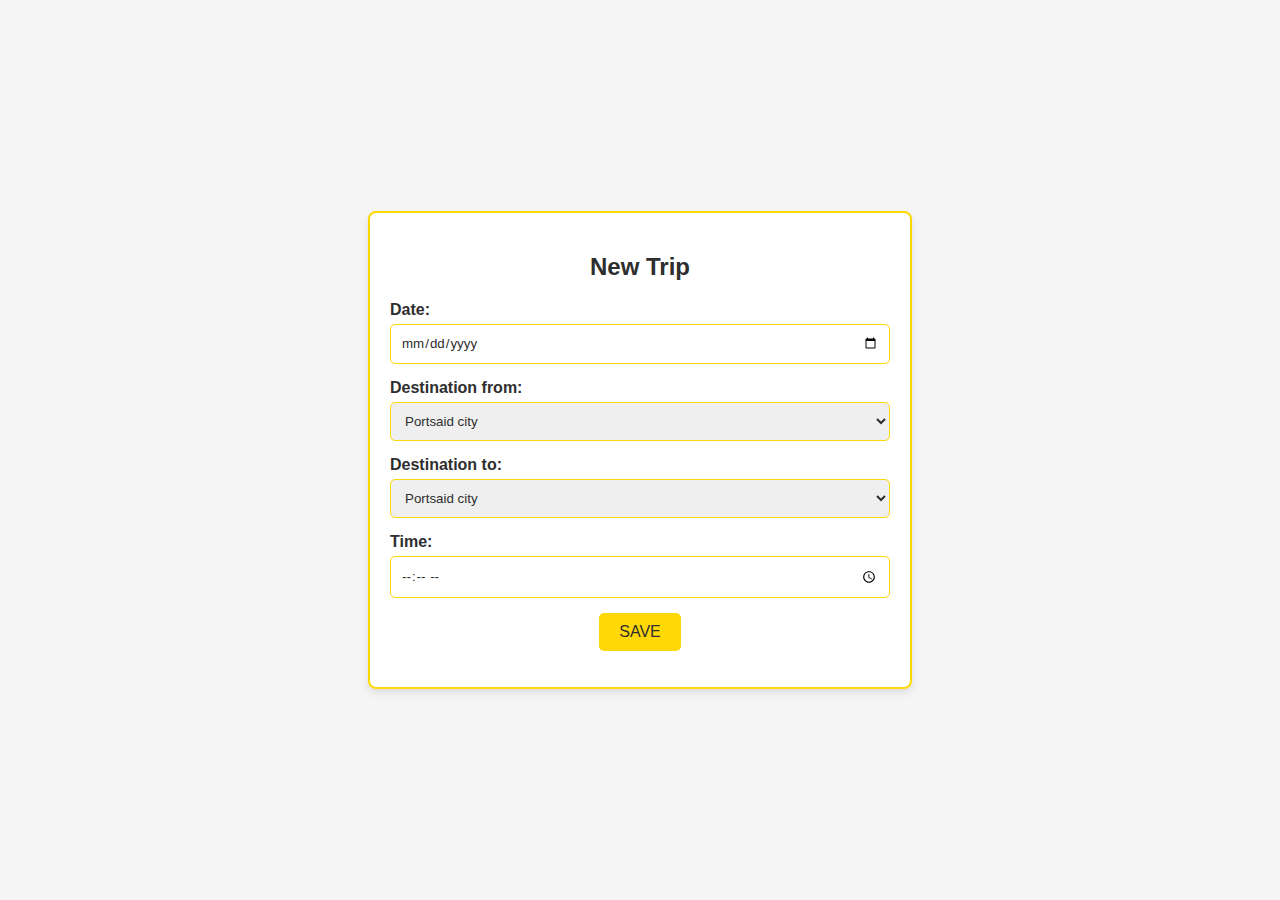
<file: site/admin_trip_form.html>
<html lang="en">
<head>
    <meta charset="UTF-8">
    <meta name="viewport" content="width=device-width, initial-scale=1.0">
    <title>Add Trip</title>
    <link rel="stylesheet" href="../css/admin_trip_form.css">
</head>
<body>
    <div class="form-container">
        <h2>New Trip</h2>
        <form id="trip-form">
            <div class="form-group">
                <label for="departure-date">Date:</label>
                <input type="date" id="departure-date" name="departure-date">
            </div>
           
        
            <div class="form-group">
                <label for="destination">Destination from:</label>
                <select id="destination" name="destination">
                 
                    <option value="Portsaid">Portsaid city</option>
                    <option value="Ismailia">Ismailia city</option>
                    <option value="NINU">New Ismailia National university</option>
                    <option value="HUE">Horus university</option>
                    <option value="SCU">Suez Canal university</option>
                    <option value="SU">Sinai university</option>
                    <option value=" ALEX">Alexandria university</option>
                    <option value="AL-AZHAR">Al-azhar university </option>
                    <option value="October6">October 6 university</option>
                    <option value="Ain-shams">Ain Shams university</option>
                </select>
            </div>

            <div class="form-group">
                <label for="location">Destination to:</label>
                <select id="location" name="location">
                    <option value="Portsaid">Portsaid city</option>
                    <option value="Ismailia">Ismailia city</option>
                    <option value="NINU">New Ismailia National university</option>
                    <option value="HUE">Horus university</option>
                    <option value="SCU">Suez Canal university</option>
                    <option value="SU">Sinai university</option>
                    <option value=" ALEX">Alexandria university</option>
                    <option value="AL-AZHAR">Al-azhar university </option>
                    <option value="October6">October 6 university</option>
                    <option value="Ain-shams">Ain Shams university</option>
                </select>
            </div>

          
            <div class="form-group">
                <label for="departure-time">Time:</label>
                <input type="time" id="departure-time" name="departure-time">
            </div>

           
          
            <div class="form-actions">
                <button type="submit">SAVE</button>
            </div>
        </form>
    </div>
    <script src="../js/admin_trip_form.js"></script>
</body>
</html>
</file>
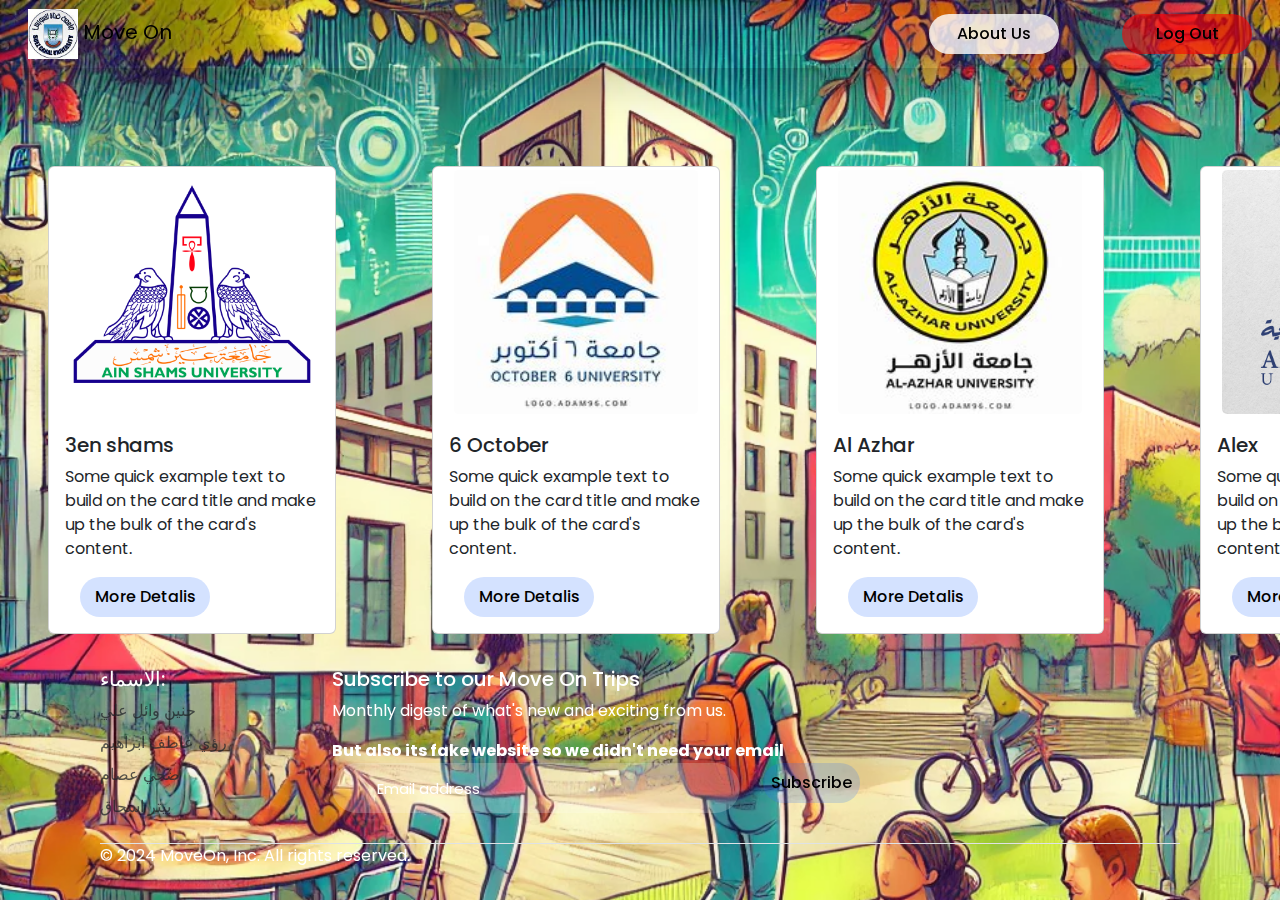
<file: site/trips.html>
<!DOCTYPE html>
<html lang="en">
  <head>
    <meta charset="UTF-8" />
    <meta name="viewport" content="width=device-width, initial-scale=1.0" />
    <title>MoveOn - Trips</title>
    <link rel="stylesheet" href="../css/style.css" />
    <link
      href="https://cdn.jsdelivr.net/npm/bootstrap@5.3.3/dist/css/bootstrap.min.css"
      rel="stylesheet"
      integrity="sha384-QWTKZyjpPEjISv5WaRU9OFeRpok6YctnYmDr5pNlyT2bRjXh0JMhjY6hW+ALEwIH"
      crossorigin="anonymous"
    />
  </head>
  <body id="body-trips">
    <header>
      <nav class="navbar navbar-expand-lg shadow-lg py-1 px-3 rounded fixed-top">
        <div class="container-fluid">
          <a class="navbar-brand" href="#">
            <img src="../images/ismailia1.png" alt="Logo" width="50" height="50" class="d-inline-block" />
            Move On
          </a>
          <button
            class="navbar-toggler"
            type="button"
            data-bs-toggle="collapse"
            data-bs-target="#navbarSupportedContent"
            aria-controls="navbarSupportedContent"
            aria-expanded="false"
            aria-label="Toggle navigation"
          >
            <span class="navbar-toggler-icon"></span>
          </button>
          <div class="collapse navbar-collapse" id="navbarSupportedContent">
            <ul class="navbar-nav me-auto mb-2 mb-lg-0">
              <li class="nav-item"></li>
            </ul>
            <a href="#about"><button type="button" class="btn-about me-5">About Us</button></a>
            <a href="../index.html"><button type="button" class="btn-log-out">Log Out</button></a>
          </div>
        </div>
      </nav>
    </header>

    <section class="d-flex flex-lg-row flex-sm-column flex-nowrap overflow-auto sec-trips" id="sec"></section>

    <footer class="fixed-bottom" id="about">
      <div class="row">
        <div class="col-6 col-md-2 mb-3">
          <h5>الاسماء:</h5>
          <ul class="nav flex-column">
            <li class="nav-item mb-2"><a href="#" class="nav-link p-0 text-body-secondary">حنين وائل علي</a></li>
            <li class="nav-item mb-2"><a href="#" class="nav-link p-0 text-body-secondary">رؤي عاطف ابراهيم</a></li>
            <li class="nav-item mb-2"><a href="#" class="nav-link p-0 text-body-secondary">ضحي عصام</a></li>
            <li class="nav-item mb-2"><a href="#" class="nav-link p-0 text-body-secondary">بيتر اسحاق</a></li>
          </ul>
        </div>

        <div class="col-md-6 offset-md-1 mb-3 ms-5">
          <form>
            <h5>Subscribe to our Move On Trips</h5>
            <p>Monthly digest of what's new and exciting from us.</p>
            <strong>But also its fake website so we didn't need your email</strong>
            <div class="d-flex flex-column flex-sm-row w-100 gap-2">
              <label for="newsletter1" class="visually-hidden">Email address</label>
              <input id="newsletter1" type="text" class="input-field" placeholder="Email address" disabled />
              <button class="btn-information" type="button">Subscribe</button>
            </div>
          </form>
        </div>
      </div>

      <div class="d-flex flex-column flex-sm-row justify-content-between border-top">
        <p>&copy; 2024 MoveOn, Inc. All rights reserved.</p>
        <ul class="list-unstyled d-flex">
          <li class="ms-3">
            <a class="link-body-emphasis" href="#" title="Twitter Account"><svg class="bi" width="24" height="24"><use xlink:href="#twitter" /></svg></a>
          </li>
          <li class="ms-3">
            <a class="link-body-emphasis" href="#" title="Instagram Account"><svg class="bi" width="24" height="24"><use xlink:href="#instagram" /></svg></a>
          </li>
          <li class="ms-3">
            <a class="link-body-emphasis" href="#" title="FAcebook Account"><svg class="bi" width="24" height="24"><use xlink:href="#facebook" /></svg></a>
          </li>
        </ul>
      </div>
    </footer>
    <script
      src="https://cdn.jsdelivr.net/npm/bootstrap@5.3.3/dist/js/bootstrap.bundle.min.js"
      integrity="sha384-YvpcrYf0tY3lHB60NNkmXc5s9fDVZLESaAA55NDzOxhy9GkcIdslK1eN7N6jIeHz"
      crossorigin="anonymous"
    ></script>
    <script src="../js/main.js"></script>
  </body>
</html>
</file>
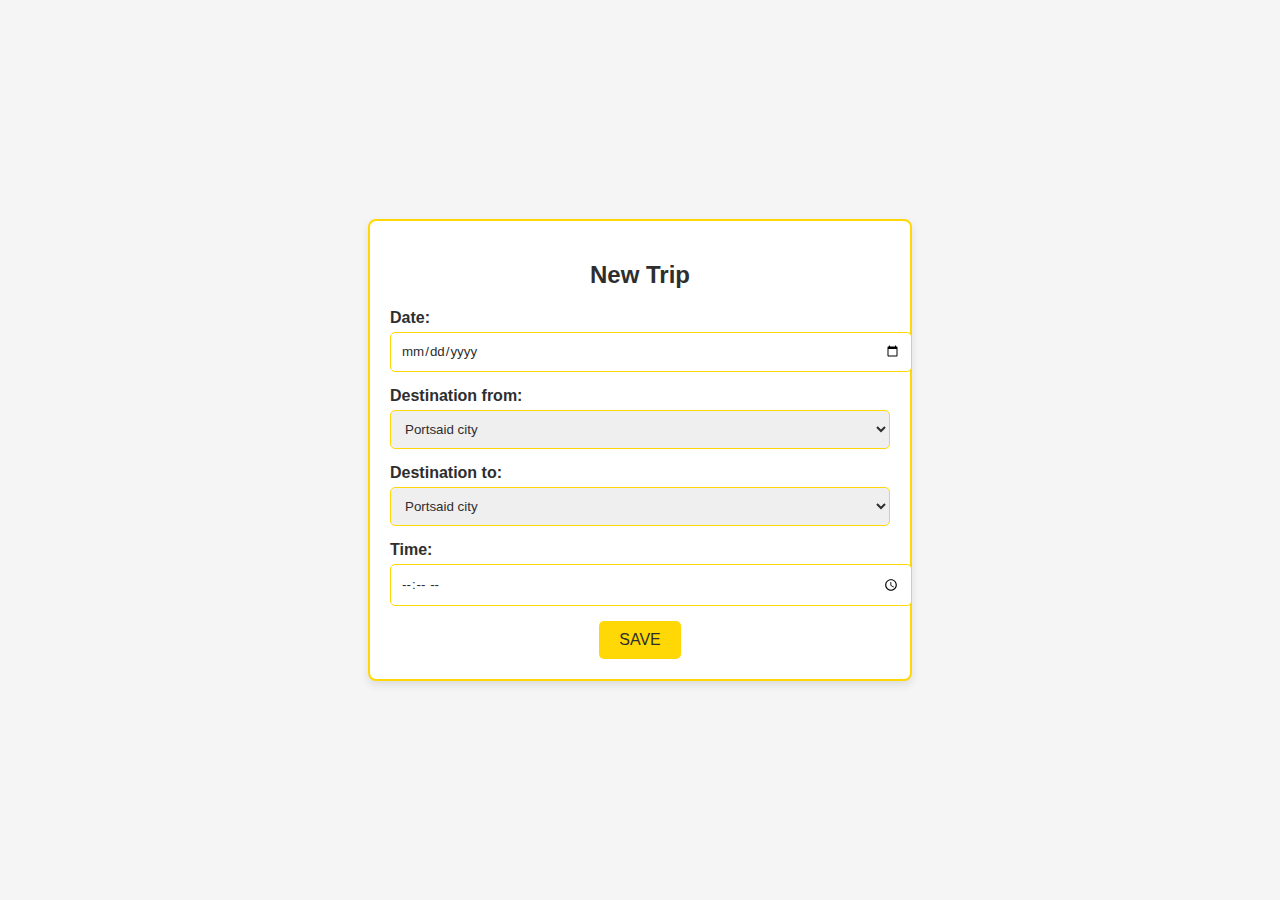
<file: public/site/admin_trip_form.html>
<!DOCTYPE html>
<html lang="en">
  <head>
    <meta charset="UTF-8" />
    <meta name="viewport" content="width=device-width, initial-scale=1.0" />
    <title>MoveOn - Add Trip</title>
    <link rel="stylesheet" href="../css/admin_trip_form.css" />
  </head>
  <body>
    <div class="form-container">
      <h2>New Trip</h2>
      <form id="trip-form">
        <div class="form-group">
          <label for="departure-date">Date:</label>
          <input type="date" id="departure-date" name="departure-date" />
        </div>

        <div class="form-group">
          <label for="destination">Destination from:</label>
          <select id="destination" name="destination">
            <option value="Portsaid">Portsaid city</option>
            <option value="Ismailia">Ismailia city</option>
            <option value="NINU">New Ismailia National university</option>
            <option value="HUE">Horus university</option>
            <option value="SCU">Suez Canal university</option>
            <option value="SU">Sinai university</option>
            <option value=" ALEX">Alexandria university</option>
            <option value="AL-AZHAR">Al-azhar university</option>
            <option value="October6">October 6 university</option>
            <option value="Ain-shams">Ain Shams university</option>
          </select>
        </div>

        <div class="form-group">
          <label for="location">Destination to:</label>
          <select id="location" name="location">
            <option value="Portsaid">Portsaid city</option>
            <option value="Ismailia">Ismailia city</option>
            <option value="NINU">New Ismailia National university</option>
            <option value="HUE">Horus university</option>
            <option value="SCU">Suez Canal university</option>
            <option value="SU">Sinai university</option>
            <option value=" ALEX">Alexandria university</option>
            <option value="AL-AZHAR">Al-azhar university</option>
            <option value="October6">October 6 university</option>
            <option value="Ain-shams">Ain Shams university</option>
          </select>
        </div>

        <div class="form-group">
          <label for="departure-time">Time:</label>
          <input type="time" id="departure-time" name="departure-time" />
        </div>

        <div class="form-actions">
          <button type="submit">SAVE</button>
        </div>
      </form>
    </div>
    <script src="../js/admin_trip_form.js"></script>
  </body>
</html>
</file>
<file: css/admin_trip_form.css>
body {
    font-family: Arial, sans-serif; 
    background-color: #f5f5f5;
    margin: 0;
    padding: 0;
    display: flex;
    justify-content: center;
    align-items: center;
    height: 100vh;
}

.form-container {
    background: #ffffff;
    padding: 20px;
    border-radius: 8px;
    box-shadow: 0 4px 8px rgba(0, 0, 0, 0.1);
    width: 100%;
    max-width: 500px;
    border: 2px solid #FFD806; 
}

.form-container h2 {
    margin-bottom: 20px;
    text-align: center;
    color: #2E2E2E; 
}

.form-group {
    margin-bottom: 15px;
}

.form-group label {
    display: block;
    margin-bottom: 5px;
    font-weight: bold;
    color: #2E2E2E; 
}

.form-group input,
.form-group select {
    width: 100%;
    padding: 10px;
    border: 1px solid #FFD806;
    border-radius: 5px;
    font-family: Arial, sans-serif;
    color: #2E2E2E; 
}

.form-group input[type="radio"] {
    width: auto;
    margin-right: 10px;
}

.form-actions {
    text-align: center;
}

.form-actions button {
    background: #FFD806; 
    color: #2E2E2E; 
    border: none;
    padding: 10px 20px;
    border-radius: 5px;
    cursor: pointer;
    font-size: 16px;
    font-family: Arial, sans-serif;
}

.form-actions button:hover {
    background: #E5C905; 
}
</file>
<file: css/style.css>
@import url("https://fonts.googleapis.com/css2?family=Poppins:wght@400;500;600;700&display=swap");
* {
  margin: 0;
  padding: 0;
  box-sizing: border-box;
  font-family: "Poppins", sans-serif;
}
/* :root {
} */

/* START Login page */
body#body-login {
  background: url("../images/bg1.webp");
  background-size: cover;
  background-repeat: no-repeat;
  background-attachment: fixed;
  overflow: hidden;
}
.wrapper {
  display: flex;
  justify-content: center;
  align-items: center;
  min-height: 110vh;
  background: rgba(39, 39, 39, 0.4);
}
.wrapper .nav {
  position: fixed;
  top: 0;
  display: flex;
  justify-content: space-around;
  width: 100%;
  /* height: 100px; */
  line-height: 100px;
  background: linear-gradient(rgba(39, 39, 39, 0.6), transparent);
  /* z-index: 100; */
}
.nav-logo p {
  color: white;
  font-size: 30px;
  font-weight: 700;
}
.nav-menu ul {
  display: flex; /*عرض عناصر القايمه بالعرض */
}
.nav-menu ul li {
  list-style-type: none; /*عشان امنع من ظهور اي ستايل حتي النقطه اللي قبل كل عنصر*/
}
.nav-menu ul li .link {
  text-decoration: none;
  font-weight: 500;
  color: #fff;
  padding-bottom: 15px;
  margin: 0 25px; /*space between list elemints in nav bar*/
}
.link:hover,
.active {
  border-bottom: 2px solid #fff; /*when hover underline will appear*/
}
.nav-button .btn {
  width: 130px;
  height: 40px;
  font-weight: 500;
  background: rgba(255, 255, 255, 0.4);
  border: none;
  border-radius: 30px;
  cursor: pointer; /*when hover mouse>> pointer*/
  transition: 0.3s ease; /*time for hover*/
  margin-left: 15px; /*space between sign in and up btns*/
}
.btn:hover {
  background: rgba(255, 255, 255, 0.3);
}
.btn.white-btn {
  background: rgba(255, 255, 255, 0.7);
}
.btn.btn.white-btn:hover {
  background: rgba(255, 255, 255, 0.5);
}
.nav-menu-btn {
  display: none;
}
.form-box {
  position: relative;
  display: flex;
  align-items: center;
  justify-content: center;
  /* width: 512px;
  height: 450px; */
  min-width: 515px;
  min-height: 550px;
  height: fit-content;
  width: fit-content;
  max-width: 600px;
  max-height: 600px;
  overflow: hidden;
  /* z-index: 2; */
}
.login-container {
  position: absolute;
  left: 4px;
  width: 500px;
  display: flex;
  flex-direction: column;
  transition: 0.5s ease-in-out;
}
.register-container {
  position: absolute;
  right: -520px;
  width: 500px;
  display: flex;
  flex-direction: column;
  transition: 0.5s ease-in-out;
}
.top span {
  color: #fff;
  font-size: small;
  padding: 10px 0;
  display: flex;
  justify-content: center;
}
.top span a {
  font-weight: 500;
  color: #fff;
  margin-left: 5px;
}

header.login-page {
  color: #fff;
  font-size: 30px;
  text-align: center;
  padding: 10px 0 30px 0;
}
.tybe {
  display: flex;
  position: relative;
  /* top: -35px; */
  /* left: 17px; */
  color: #fff;
  transition: 0.3s ease;
}

.type .type-field {
  font-size: 15px;
  background: rgba(255, 255, 255, 0.2);
  color: #fff;
  height: 35px;
  margin-top: 10px;
  width: 40%;
  border: none;
  border-radius: 30px;
  outline: none;
  transition: 0.2s ease;
  margin-left: 40px;
}
.type-field:hover {
  background: rgba(255, 255, 255, 0.572);
  color: rgba(0, 0, 0, 0.802);
}
.two-forms {
  display: flex;
  gap: 10px;
}
.input-field {
  font-size: 15px;
  background: rgba(255, 255, 255, 0.2);
  color: #fff;
  height: 50px;
  width: 100%;
  padding: 0 10px 0 45px;
  border: none;
  border-radius: 30px;
  outline: none;
  transition: 0.2s ease;
}
.input-field:hover,
.input-field:focus {
  background: rgba(247, 243, 243, 0.843);
  color: rgba(0, 0, 0, 0.877);
}

.input-box:focus-within i {
  color: black; /* Change icon color when input is focused */
}

::-webkit-input-placeholder {
  color: #fff; /*change color of place holder ya gma3aa*/
}
.input-box i {
  position: relative;
  top: -35px;
  left: 17px;
  color: #fff;
}

.additions {
  display: flex;
  justify-content: space-between;
  color: #fff;
  font-size: small;
  margin-top: 10px;
}
.additions .one {
  display: flex;
}
.two label a {
  text-decoration: none;
  color: #fff;
}
.two label a:hover {
  text-decoration: underline;
}

/* END Login page */
/* START Admin Page */
body#body-admin {
  background-image: url("../images/bgg.jpg");
  background-size: cover;
  background-repeat: no-repeat;
  /* height: 80hv; */
}
.main {
  height: 100%;
  background-color: #00000053;
}
h4.head {
  background: #ffffffe1;
  border-bottom: 2px solid #303030;
}
.card {
  width: 18rem;
  background-color: rgba(255, 255, 255, 0.882);
}
.sticky-bottom i {
  font-size: 30px;
}
.sticky-bottom button {
  border: 5px;
  border-radius: 50%;
  font-size: large;
}

/* END Admin Page */

/* START Trips Page */
body#body-trips {
  background: url("../images/bg1.webp");
  background-size: cover;
  background-repeat: no-repeat;
  background-attachment: fixed;
  overflow: hidden;
}
section.sec-trips {
  width: max-content;
  background-repeat: no-repeat;
  background-attachment: fixed;
  background-position: center;
  background-size: cover;
  margin-top: 68px;
  padding-top: 50px;
  padding-bottom: 52px;
}
.btn-about,
.btn-log-out,
.btn-information {
  width: 130px;
  height: 40px;
  font-weight: 500;
  border: none;
  border-radius: 30px;
  cursor: pointer;
  transition: 0.3s ease;
  margin-left: 15px;
}
.btn-about {
  background: rgba(255, 255, 255, 0.8);
}
.btn-about:hover {
  background: rgba(0, 255, 255, 0.7);
}
.btn-log-out {
  background: rgba(255, 0, 0, 0.6);
}
.btn-log-out:hover {
  background: rgba(255, 0, 0, 0.9);
}
.btn-information {
  background-color: rgba(41, 109, 255, 0.2);
}
.btn-information:hover {
  background-color: rgba(41, 109, 255, 0.9);
  color: white;
}
nav.navbar {
  background-repeat: no-repeat;
  background-attachment: fixed;
  background-position: center;
  background-size: cover;
  z-index: 10;
}
img.card-img-top {
  max-width: 250px;
  max-height: 250px;
  margin: auto;
  border-radius: 8px;
  padding: 3px;
}
footer#about {
  background-repeat: no-repeat;
  background-attachment: fixed;
  background-position: center;
  background-size: cover;
  padding: 15px 100px;
  color: white;
}

.input-field {
  font-size: 15px;
  background: rgba(255, 255, 255, 0.2);
  color: #fff;
  height: 50px;
  width: 100%;
  padding: 0 10px 0 45px;
  border: none;
  border-radius: 30px;
  outline: none;
  transition: 0.2s ease;
}
.input-field:hover,
.input-field:focus {
  background: rgba(247, 243, 243, 0.843);
  color: rgba(0, 0, 0, 0.877);
}
/* END Trips Page */
</file>
<file: public/css/admin_trip_form.css>
body {
    font-family: Arial, sans-serif; 
    background-color: #f5f5f5;
    margin: 0;
    padding: 0;
    display: flex;
    justify-content: center;
    align-items: center;
    height: 100vh;
}

.form-container {
    background: #ffffff;
    padding: 20px;
    border-radius: 8px;
    box-shadow: 0 4px 8px rgba(0, 0, 0, 0.1);
    width: 100%;
    max-width: 500px;
    border: 2px solid #FFD806; 
}

.form-container h2 {
    margin-bottom: 20px;
    text-align: center;
    color: #2E2E2E; 
}

.form-group {
    margin-bottom: 15px;
}

.form-group label {
    display: block;
    margin-bottom: 5px;
    font-weight: bold;
    color: #2E2E2E; 
}

.form-group input,
.form-group select {
    width: 100%;
    padding: 10px;
    border: 1px solid #FFD806;
    border-radius: 5px;
    font-family: Arial, sans-serif;
    color: #2E2E2E; 
}

.form-group input[type="radio"] {
    width: auto;
    margin-right: 10px;
}

.form-actions {
    text-align: center;
}

.form-actions button {
    background: #FFD806; 
    color: #2E2E2E; 
    border: none;
    padding: 10px 20px;
    border-radius: 5px;
    cursor: pointer;
    font-size: 16px;
    font-family: Arial, sans-serif;
}

.form-actions button:hover {
    background: #E5C905; 
}
</file>
